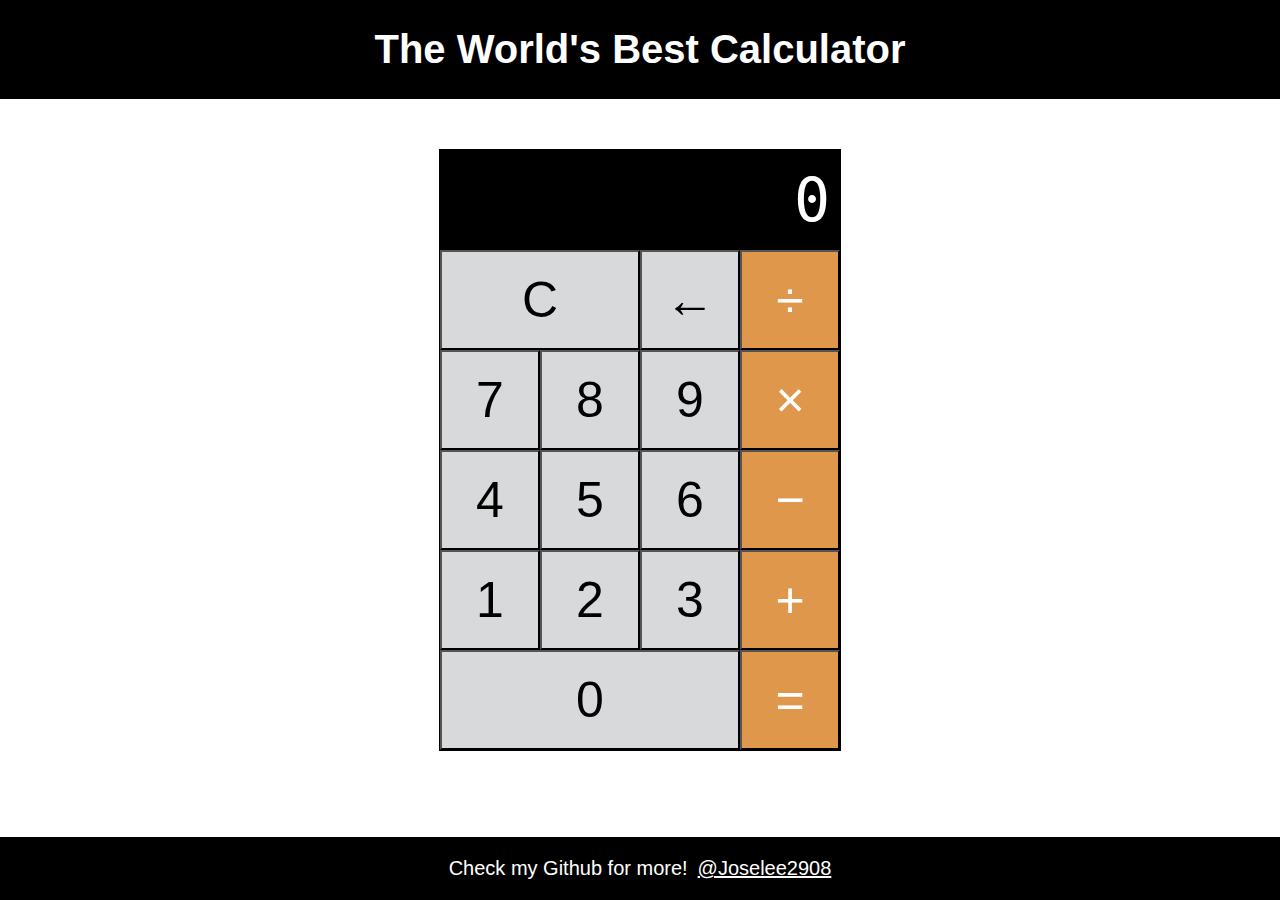
<file: index.html>
<!DOCTYPE html>
<html lang="en">

<head>
    <meta charset="UTF-8">
    <meta name="viewport" content="width=device-width, initial-scale=1.0">
    <link rel="stylesheet" type="text/css" href="styles.css" />
    <title>The World's Best Calculator</title>
</head>

<body>
    <nav>
        <h1>The World's Best Calculator</h1>
    </nav>
    <main>
        <div class="calculator">
            <div class="result">
                <h2 class="result-text">0</h2>
            </div>
            <button class="clear">C</button>
            <button class="back">&larr;</button>
            <button class="operation divide">&divide;</button>
            <button class="operation multiply">&times;</button>
            <button class="operation substract">&minus;</button>
            <button class="operation sum">&plus;</button>
            <button class="operation equal">&equals;</button>
            <div class="numbers">
                <button class="number one">1</button>
                <button class="number two">2</button>
                <button class="number three">3</button>
                <button class="number four">4</button>
                <button class="number five">5</button>
                <button class="number six">6</button>
                <button class="number seven">7</button>
                <button class="number eight">8</button>
                <button class="number nine">9</button>
                <button class="number zero">0</button>
            </div>
        </div>
    </main>
    <footer>
        <p>Check my Github for more!</p>
        <a href="https://github.com/Joselee2908">@Joselee2908</a>
    </footer>
    <script src="./calculator.js"></script>
</body>

</html>
</file>
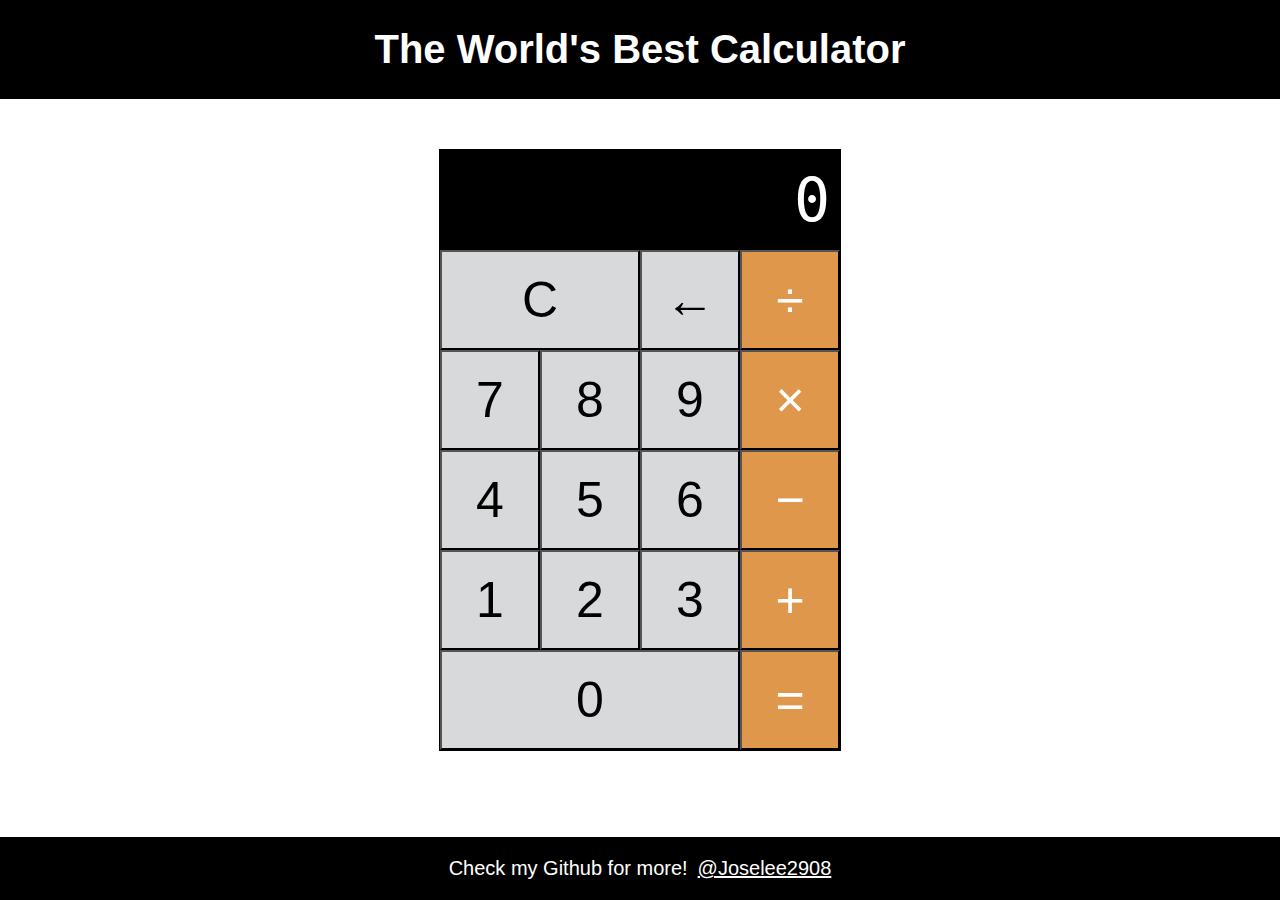
<file: src/main/index.html>
<!DOCTYPE html>
<html lang="en">

<head>
    <meta charset="UTF-8">
    <meta name="viewport" content="width=device-width, initial-scale=1.0">
    <link rel="stylesheet" type="text/css" href="./styles.css" />
    <title>The World's Best Calculator</title>
</head>

<body>
    <nav>
        <h1>The World's Best Calculator</h1>
    </nav>
    <main>
        <div class="calculator">
            <div class="result">
                <h2 class="result-text">0</h2>
            </div>
            <button class="clear">C</button>
            <button class="back">&larr;</button>
            <button class="operation divide">&divide;</button>
            <button class="operation multiply">&times;</button>
            <button class="operation substract">&minus;</button>
            <button class="operation sum">&plus;</button>
            <button class="operation equal">&equals;</button>
            <div class="numbers">
                <button class="number one">1</button>
                <button class="number two">2</button>
                <button class="number three">3</button>
                <button class="number four">4</button>
                <button class="number five">5</button>
                <button class="number six">6</button>
                <button class="number seven">7</button>
                <button class="number eight">8</button>
                <button class="number nine">9</button>
                <button class="number zero">0</button>
            </div>
        </div>
    </main>
    <footer>
        <p>Check my Github for more!</p>
        <a href="https://github.com/Joselee2908">@Joselee2908</a>
    </footer>
    <script src="./calculator.js"></script>
</body>

</html>
</file>
<file: styles.css>
* {
    box-sizing: border-box;
}

html {
    font-family: 'Open Sans', sans-serif;
    font-size: 20px;
}

body {
    margin: 0px;
}

nav {
    width: 100%;
    display: flex;
    align-items: center;
    justify-content: center;
    background-color: black;
}

nav h1 {
    color: white;
    font-size: 2rem;
}

main {
    width: 100%;
    display: flex;
    align-items: center;
    justify-content: center;
    margin: 50px 0px;
}

.calculator {
    display: grid;
    grid-template-areas:    "result result result result"
                            "clear clear back divide"
                            "numbers numbers numbers mult"
                            "numbers numbers numbers substract"
                            "numbers numbers numbers sum"
                            "numbers numbers numbers equal";
    border: 1px solid black;
}

button {
    width: 100px;
    height: 100px;
    font-size: 2.5rem;
}

.result {
    grid-area: result;
    background-color: black;
    width: 100%;
    height: 100px;
    font-size: 2rem;
    display: flex;
    justify-content: right;
    align-items: center;
}

.result-text {
    margin: 0px;
    color: white;
    font-weight: lighter;
    font-family: monospace;
    display: flex;
    margin-right: 10px;
}

.clear {
    grid-area: clear;
    width: 200px;
}

.back {
    grid-area: back;
}

.divide {
    grid-area: divide;
}

.multiply {
    grid-area: mult;
}

.substract {
    grid-area: substract;
}

.sum {
    grid-area: sum;
}

.equal {
    grid-area: equal;
}

.numbers {
    grid-area: numbers;
    display: grid;
    grid-template-areas: "seven eight nine"
                         "four five six"
                         "one two three"
                         "zero zero zero";
}

.one {
    grid-area: one;
}

.two {
    grid-area: two;
}

.three {
    grid-area: three;
}

.four {
    grid-area: four;
}

.five {
    grid-area: five;
}

.six {
    grid-area: six;
}

.seven {
    grid-area: seven;
}

.eight {
    grid-area: eight;
}

.nine {
    grid-area: nine;
}

.zero {
    grid-area: zero;
    width: 300px;
}

.operation {
    background-color: #df974c;
    color: white;
}

.clear, .back, .number {
    background-color: #d8d9db;
}

.operation:hover {
    background-color: #efa75c;
}

.clear:hover, .back:hover, .number:hover {
    background-color: #e8e9eb;
}

.operation:active {
    background-color: #ef873c;
}

.clear:active, .back:active, .number:active {
    background-color: #c8c9cb;
}

footer {
    width: 100%;
    display: flex;
    align-items: center;
    justify-content: center;
    background-color: black;
    position: absolute;
    bottom: 0px;
}

footer p, footer a {
    color: white;
    font-size: 1rem;
}

footer p {
    margin-right: 10px;
}
</file>
<file: src/main/styles.css>
* {
    box-sizing: border-box;
}

html {
    font-family: 'Open Sans', sans-serif;
    font-size: 20px;
}

body {
    margin: 0px;
}

nav {
    width: 100%;
    display: flex;
    align-items: center;
    justify-content: center;
    background-color: black;
}

nav h1 {
    color: white;
    font-size: 2rem;
}

main {
    width: 100%;
    display: flex;
    align-items: center;
    justify-content: center;
    margin: 50px 0px;
}

.calculator {
    display: grid;
    grid-template-areas:    "result result result result"
                            "clear clear back divide"
                            "numbers numbers numbers mult"
                            "numbers numbers numbers substract"
                            "numbers numbers numbers sum"
                            "numbers numbers numbers equal";
    border: 1px solid black;
}

button {
    width: 100px;
    height: 100px;
    font-size: 2.5rem;
}

.result {
    grid-area: result;
    background-color: black;
    width: 100%;
    height: 100px;
    font-size: 2rem;
    display: flex;
    justify-content: right;
    align-items: center;
}

.result-text {
    margin: 0px;
    color: white;
    font-weight: lighter;
    font-family: monospace;
    display: flex;
    margin-right: 10px;
}

.clear {
    grid-area: clear;
    width: 200px;
}

.back {
    grid-area: back;
}

.divide {
    grid-area: divide;
}

.multiply {
    grid-area: mult;
}

.substract {
    grid-area: substract;
}

.sum {
    grid-area: sum;
}

.equal {
    grid-area: equal;
}

.numbers {
    grid-area: numbers;
    display: grid;
    grid-template-areas: "seven eight nine"
                         "four five six"
                         "one two three"
                         "zero zero zero";
}

.one {
    grid-area: one;
}

.two {
    grid-area: two;
}

.three {
    grid-area: three;
}

.four {
    grid-area: four;
}

.five {
    grid-area: five;
}

.six {
    grid-area: six;
}

.seven {
    grid-area: seven;
}

.eight {
    grid-area: eight;
}

.nine {
    grid-area: nine;
}

.zero {
    grid-area: zero;
    width: 300px;
}

.operation {
    background-color: #df974c;
    color: white;
}

.clear, .back, .number {
    background-color: #d8d9db;
}

.operation:hover {
    background-color: #efa75c;
}

.clear:hover, .back:hover, .number:hover {
    background-color: #e8e9eb;
}

.operation:active {
    background-color: #ef873c;
}

.clear:active, .back:active, .number:active {
    background-color: #c8c9cb;
}

footer {
    width: 100%;
    display: flex;
    align-items: center;
    justify-content: center;
    background-color: black;
    position: absolute;
    bottom: 0px;
}

footer p, footer a {
    color: white;
    font-size: 1rem;
}

footer p {
    margin-right: 10px;
}
</file>
